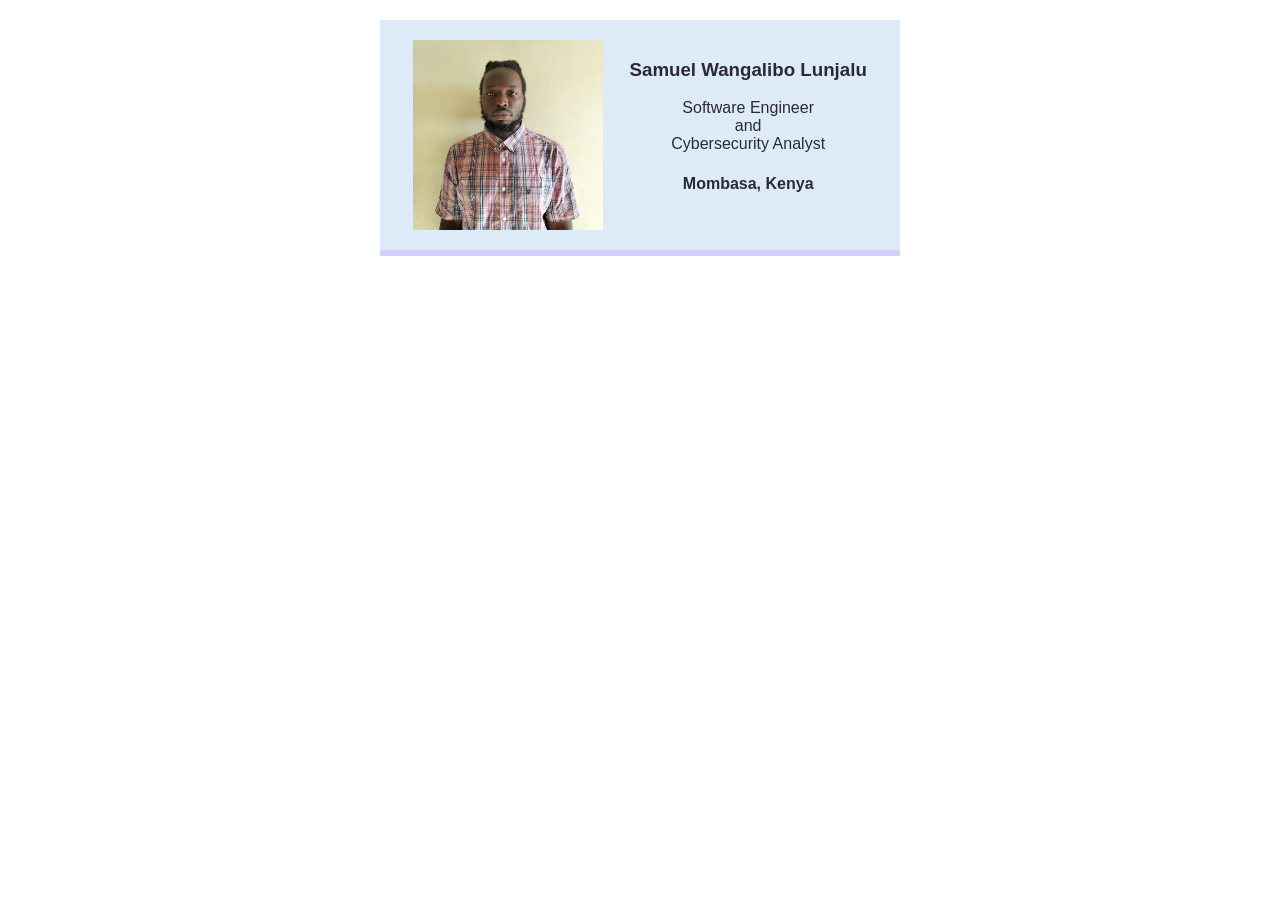
<file: html_css/business_card/index.html>
<!DOCTYPE html>
<html lang="en">
<head>
  <meta charset="UTF-8">
  <meta name="viewport" content="width=device-width, initial-scale=1.0">
  <link rel="stylesheet" href="styles.css">
  <title>Business Card</title>
</head>
<body>
  <div class="card">
    <img class="avatar" src="images/samuel.jpg" alt="Samuel's photo">

    <div class="info-container">
      <h3>Samuel Wangalibo Lunjalu</h3>
      <p>Software Engineer <br> and <br> Cybersecurity Analyst</p>
      <h4>Mombasa, Kenya</h4>
    </div>  
    
  </div>
</body>
</html>
</file>
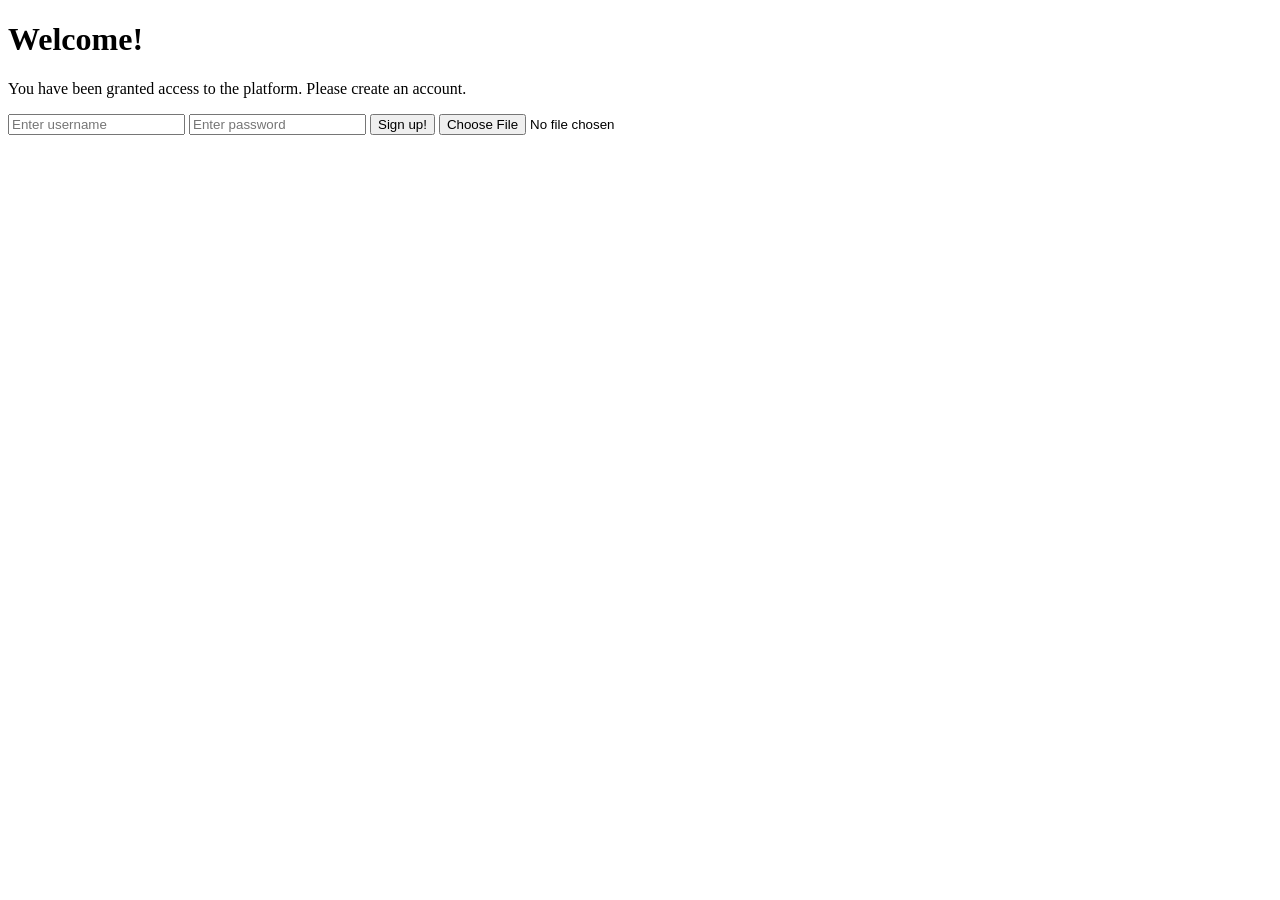
<file: html_css/buttonTag-InputTag/index.html>
<!DOCTYPE html>
<html lang="en">
<head>
  <meta charset="UTF-8">
  <meta name="viewport" content="width=device-width, initial-scale=1.0">
  <title>Button Tag</title>
</head>
<body>
  <h1>Welcome!</h1>
  <p>
    You have been granted access to the platform. Please create an account.
  </p>
  <input type="text" placeholder="Enter username">
  <input type="password" placeholder="Enter password">
  <button>Sign up!</button>
  <input type="file">
  <!--
    <label for="image-upload">
      Choose a profile picture
    </label>
  -->
</body>
</html>
</file>
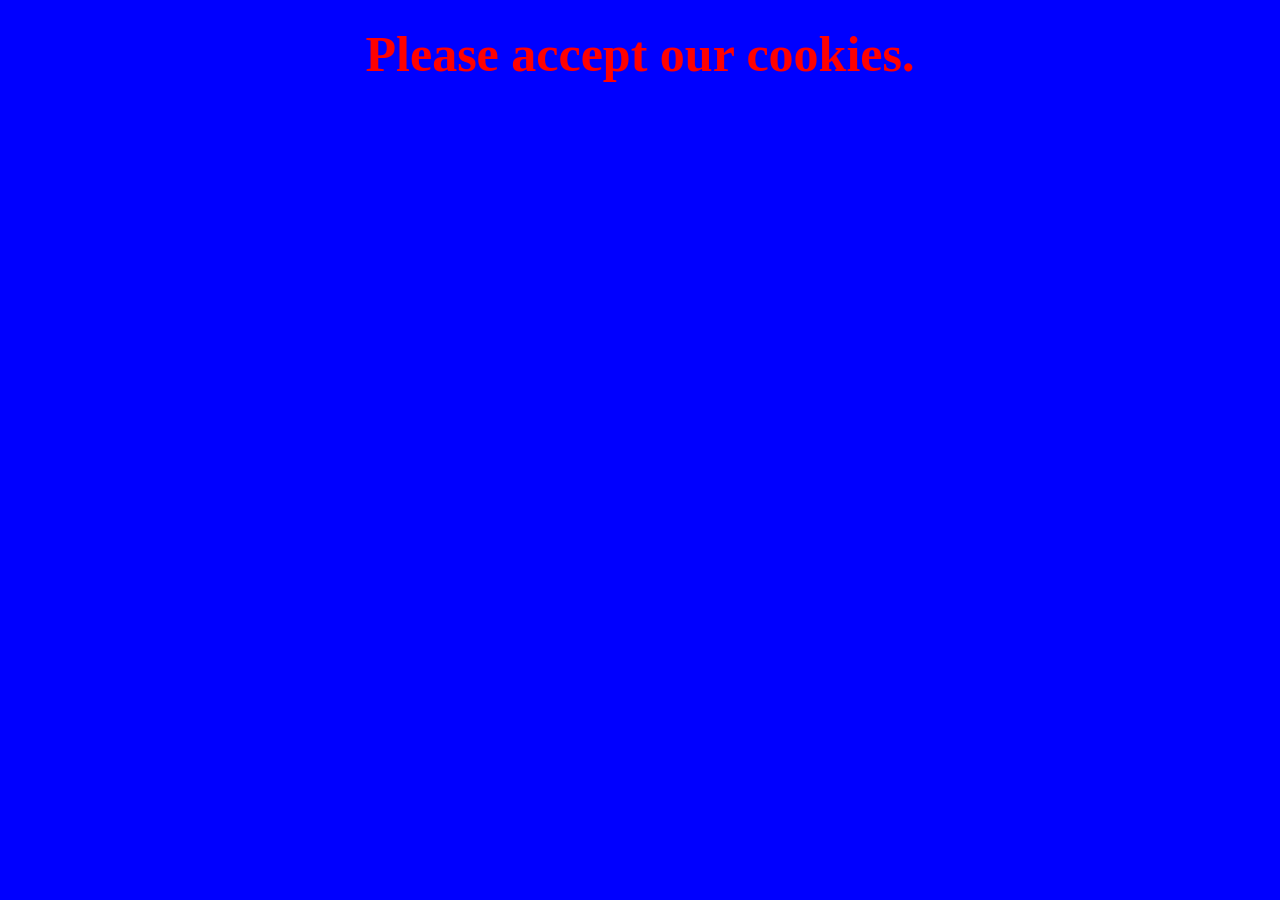
<file: html_css/CSS/index.html>
<!DOCTYPE html>
<html lang="en">
<head>
  <meta charset="UTF-8">
  <meta name="viewport" content="width=device-width, initial-scale=1.0">
  <link rel="stylesheet" href="style.css">
  <title>CSS</title>
</head>
<body>
  Please accept our cookies.
</body>
</html>
</file>
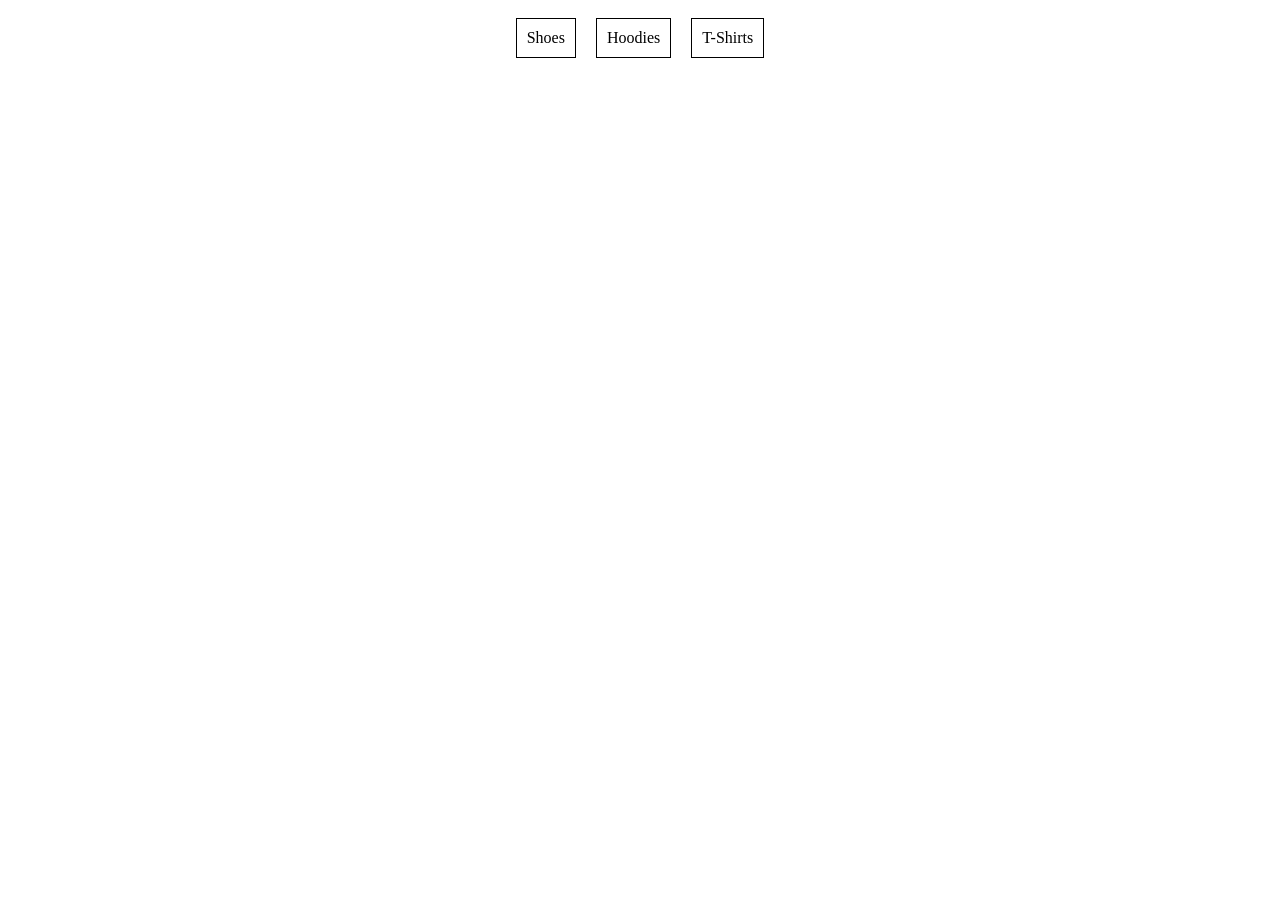
<file: html_css/Flexbox/index.html>
<!DOCTYPE html>
<html lang="en">
<head>
  <meta charset="UTF-8">
  <meta name="viewport" content="width=device-width, initial-scale=1.0">
  <link rel="stylesheet" href="styles.css">
  <title>Flexbox</title>
</head>
<body>
  <div class="nav-wrapper">
    <div class="item">Shoes</div>
    <div class="item">Hoodies</div>
    <div class="item">T-Shirts</div>
  </div>
</body>
</html>
</file>
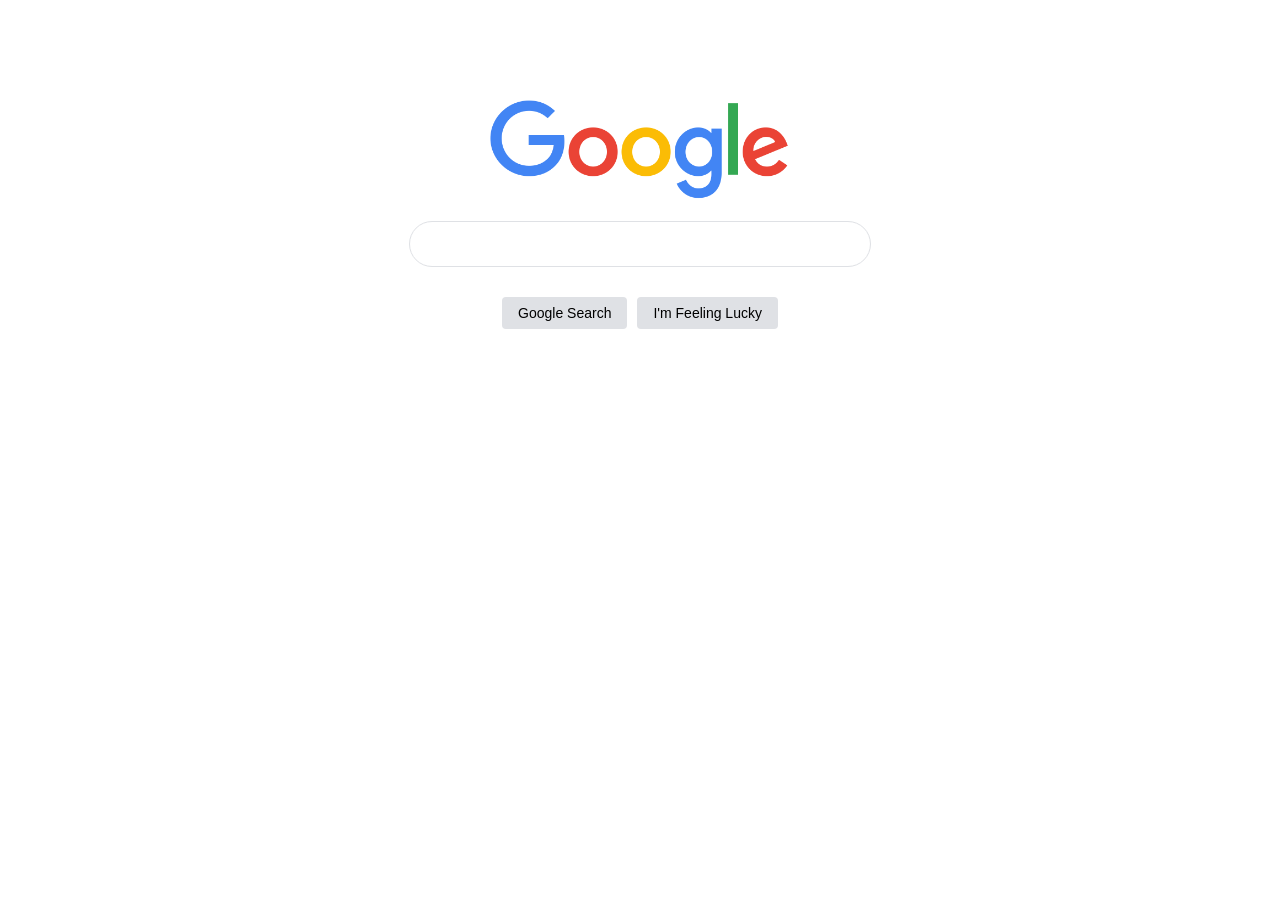
<file: html_css/google/index.html>
<!DOCTYPE html>
<html lang="en">
<head>
  <meta charset="UTF-8">
  <meta name="viewport" content="width=device-width, initial-scale=1.0">
  <link rel="stylesheet" href="style.css">
  <title>Google</title>
</head>
<body>
  <!--
    <div class="main">
      <img class="google-logo" src="google.png" alt="Google">
      <input class="search-input" type="text" placeholder="Search">
      <div class="buttons">
        <button class="search-button">
          Google Search
        </button>
        <button class="lucky-button">
          I'm Feeling Lucky
        </button>
      </div>
    </div>
    <p>
      We protect your privacy. <a href="blog.html" target="_blank">Learn more</a>.
    </p>

  -->

  <div class="main">
    <img class="logo-img" src="google.png" />
    <input class="search-input" type="text" />
    <div class="buttons">
      <button class="btn">Google Search</button>
      <button class="btn">I'm Feeling Lucky</button>
    </div>
  </div>
</body>
</html>
</file>
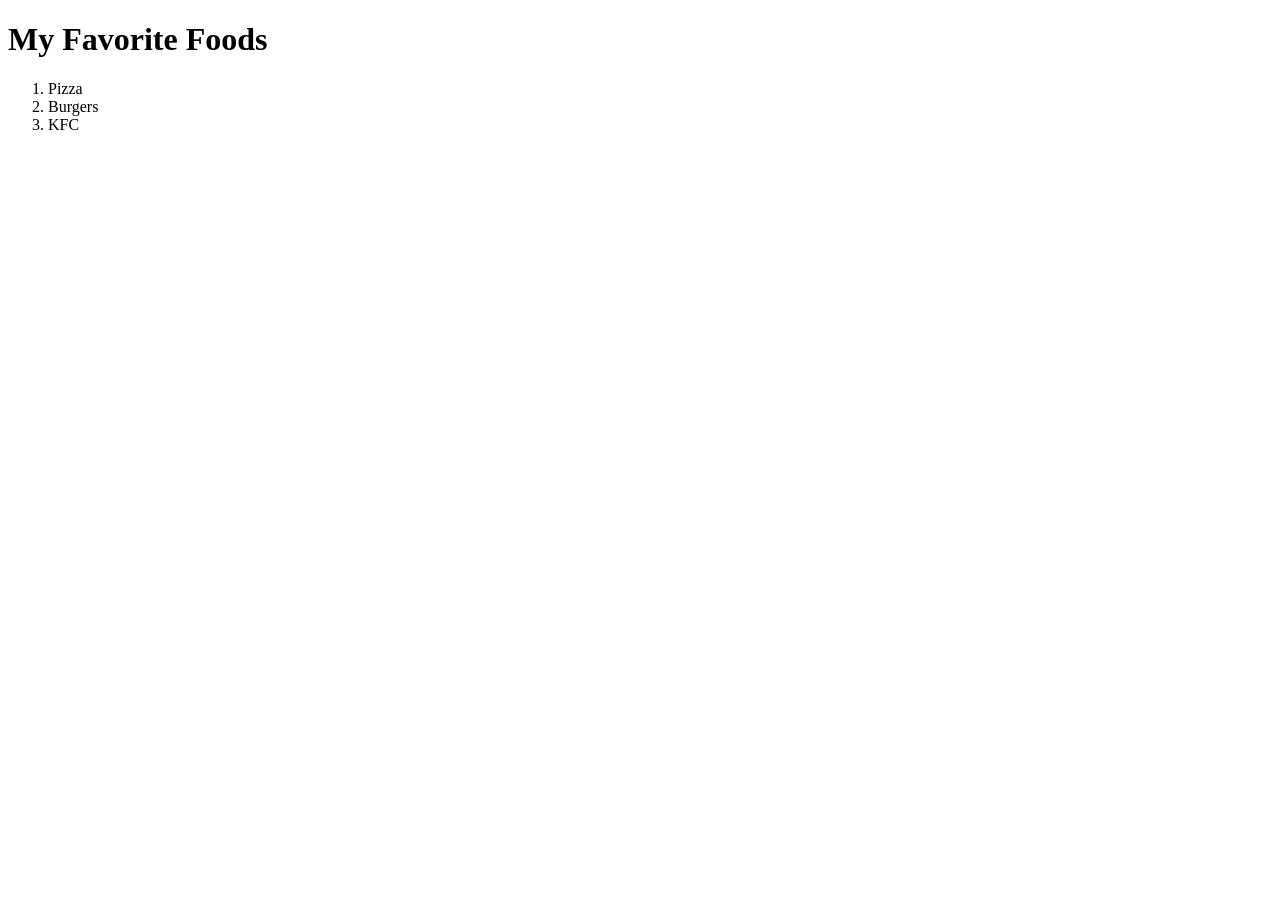
<file: html_css/lists/index.html>
<!DOCTYPE html>
<html lang="en">
<head>
  <meta charset="UTF-8">
  <meta name="viewport" content="width=device-width, initial-scale=1.0">
  <title>Lists in HTML</title>
</head>
<body>
  <h1>My Favorite Foods</h1>
  <ol>
    <li>Pizza</li>
    <li>Burgers</li>
    <li>KFC</li>
  </ol>
</body>
</html>
</file>
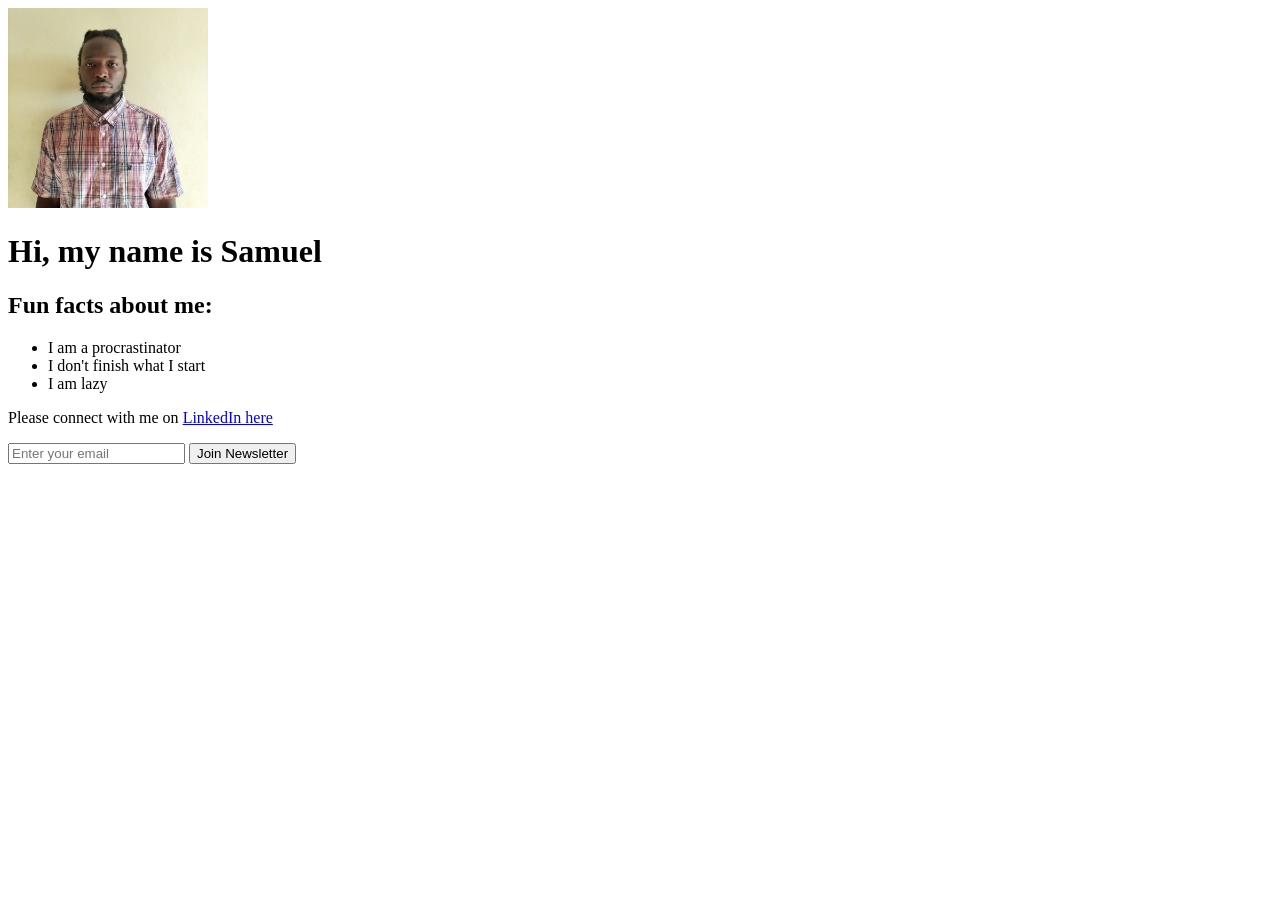
<file: html_css/PersonalWeb/index.html>
<!DOCTYPE html>
<html lang="en">
<head>
  <meta charset="UTF-8">
  <meta name="viewport" content="width=device-width, initial-scale=1.0">
  <title>Samuel</title>
</head>
<body>
  <div>
    <img src="images/samuel.jpg" alt="Samuel" width="200">
    <h1>Hi, my name is Samuel</h1>
    <h2>Fun facts about me:</h2>
    <ul>
      <li>I am a procrastinator</li>
      <li>I don't finish what I start</li>
      <li>I am lazy</li>
    </ul>
    <p>Please connect with me on <a href="https://www.linkedin.com/in/samuel/" target="_blank">LinkedIn here</a></p>
    <input type="email" placeholder="Enter your email">
    <button>Join Newsletter</button>
  </div>
</body>
</html>
</file>
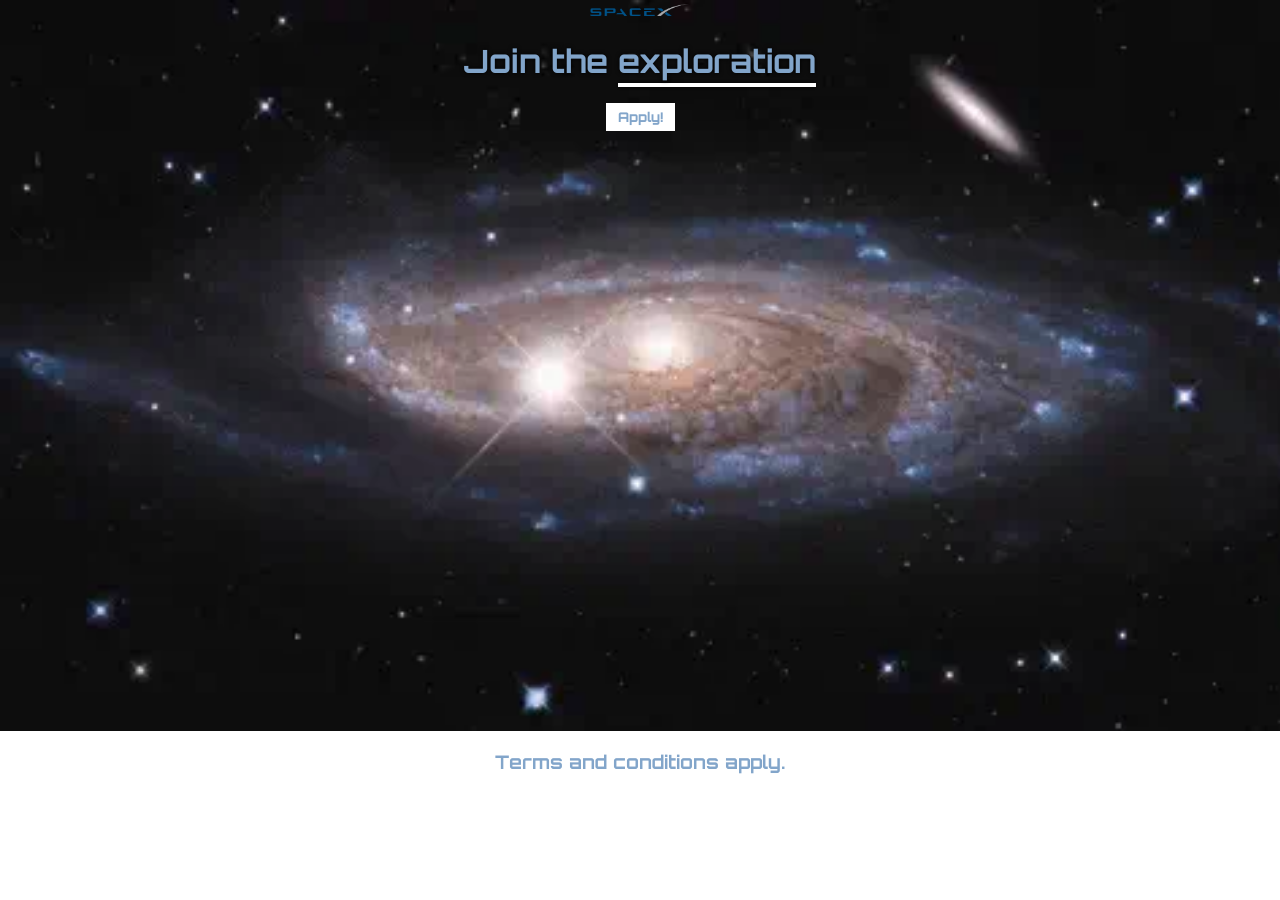
<file: html_css/space/index.html>
<!DOCTYPE html>
<html lang="en">
<head>
  <link rel="preconnect" href="https://fonts.googleapis.com">
  <link rel="preconnect" href="https://fonts.gstatic.com" crossorigin>
  <link href="https://fonts.googleapis.com/css2?family=Orbitron:wght@400..900&display=swap" rel="stylesheet">
  <meta charset="UTF-8">
  <meta name="viewport" content="width=device-width, initial-scale=1.0">
  <link rel="stylesheet" href="./css/styles.css">
  <title>Space Exploration Layout</title>
</head>
<body>
    <div class="hero">
      <img id="logo" src="./images/spacex.png" alt="Space Exploration">
    <h1 id="title">
      Join the <span class="underline">exploration</span>
    </h1>
    <button class="btn">Apply!</button>
  </div>
  <div>
    <h3>Terms and conditions apply.</h3>
  </div>
</body>
</html>
</file>
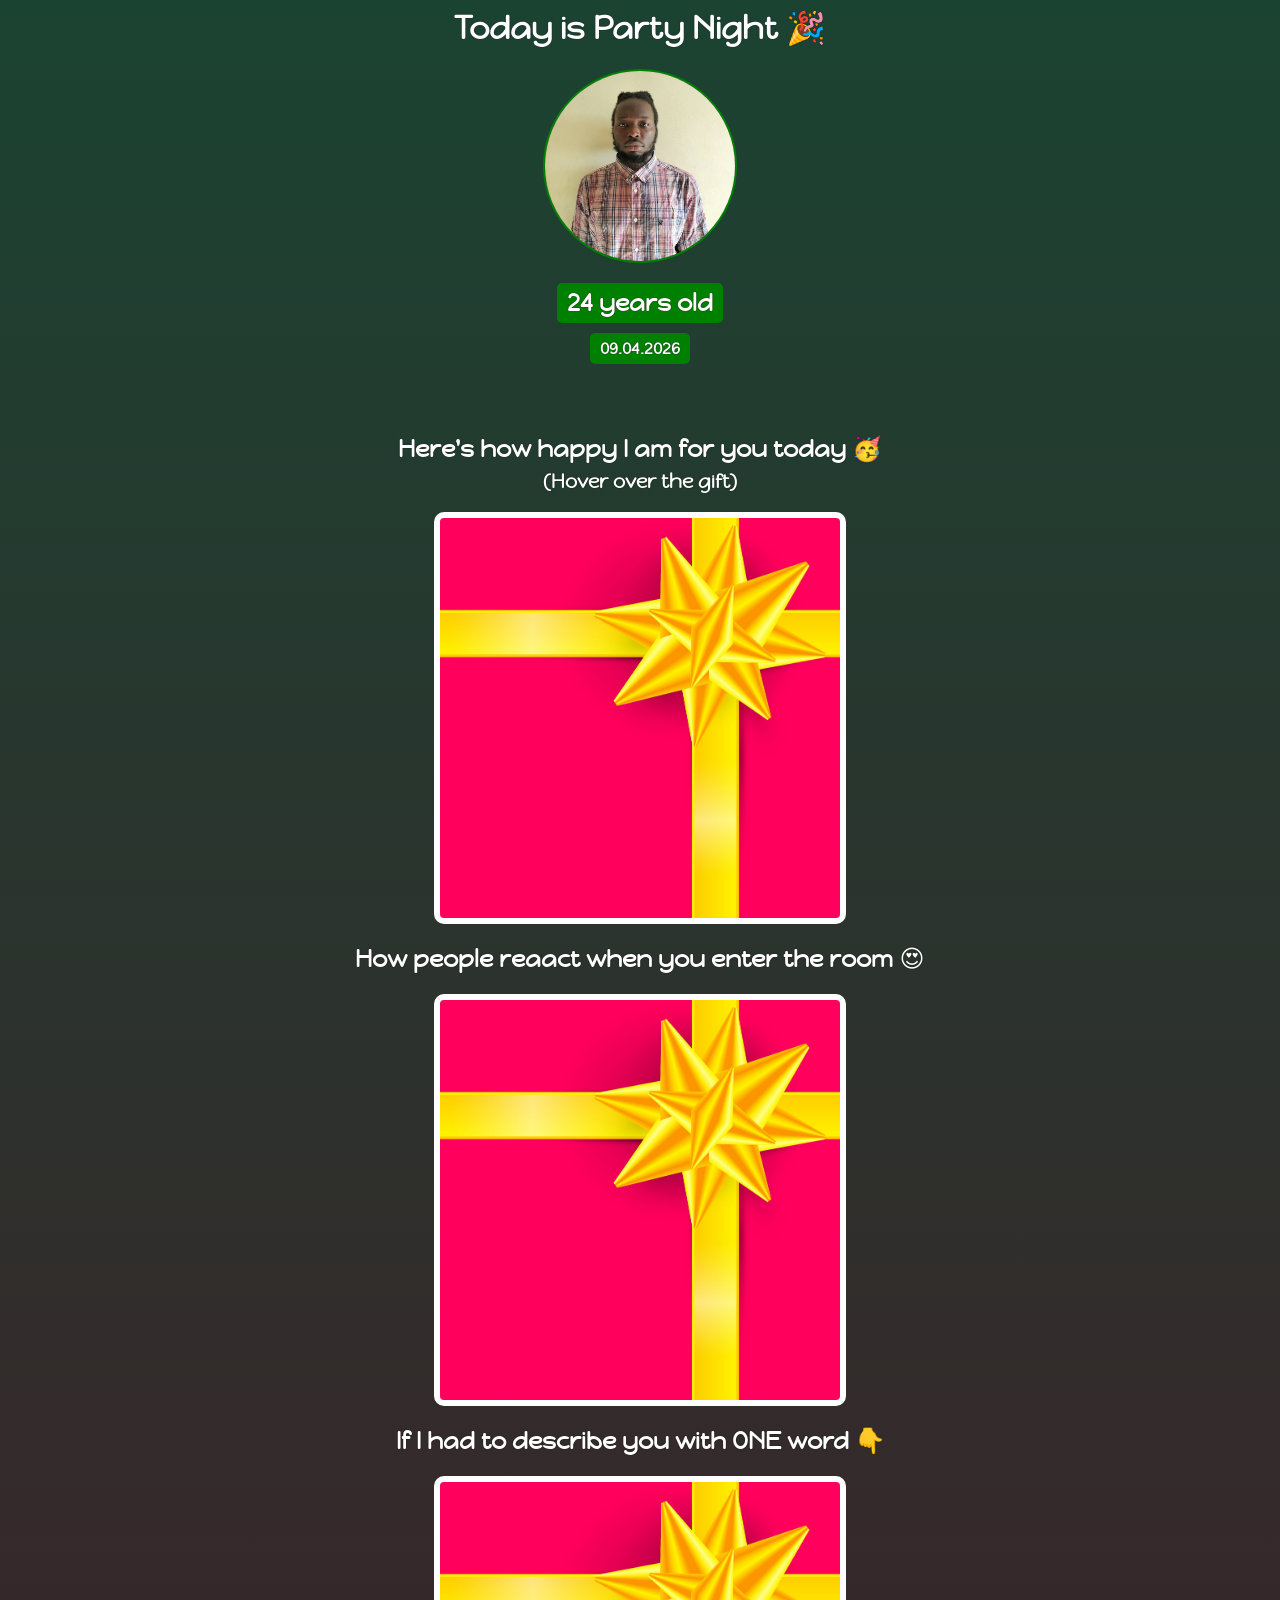
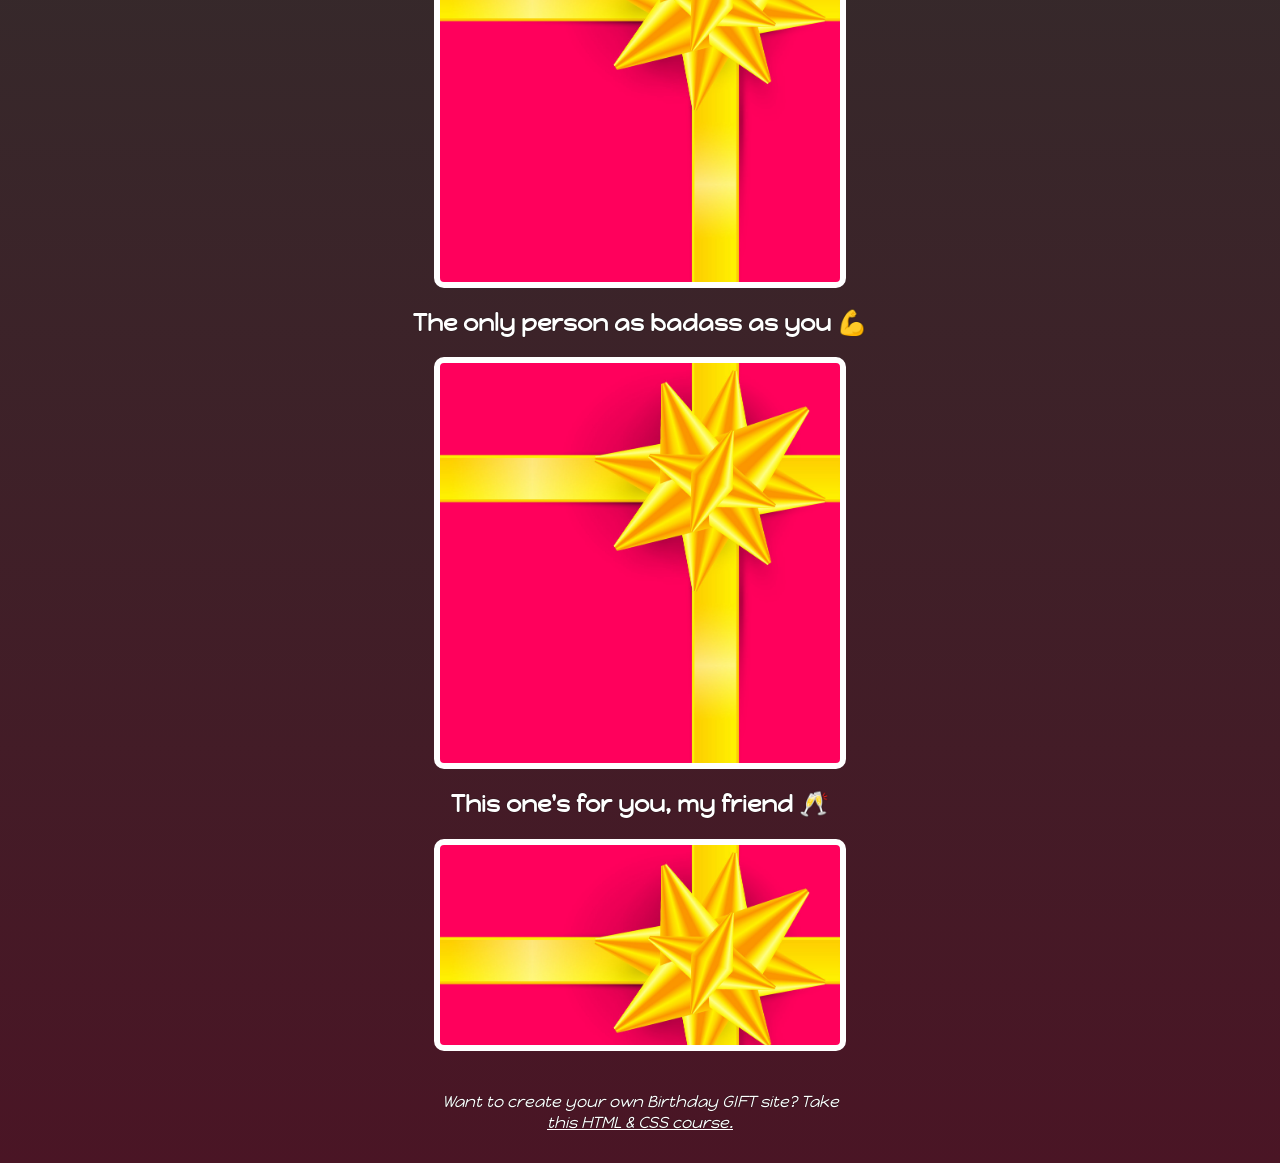
<file: html_css/CSS/birthday_gift/index.html>
<!DOCTYPE html>
<html lang="en">
<head>
  <link rel="preconnect" href="https://fonts.googleapis.com">
  <link rel="preconnect" href="https://fonts.gstatic.com" crossorigin>
  <link href="https://fonts.googleapis.com/css2?family=Happy+Monkey&display=swap" rel="stylesheet">
  <meta charset="UTF-8">
  <meta name="viewport" content="width=device-width, initial-scale=1.0">
  <link rel="stylesheet" href="./css/styles.css">
  <title>Birthday Gift</title>
</head>
<body>
  <div id="header">
    <h1 id="title">Today is Party Night &#x1F389;</h1>
    <img id="avatar" src="./images/samuel.jpg" alt="Samuel's photo">
    <h2 id="bday-age">24 years old</h2>
    <h4 id="bday-date">09.04.2026</h4>
  </div>
  <div id="gift-section">
    <div class="gift1">
      <h2 class="gift-title">Here's how happy I am for you today &#x1F973;</h2>
      <h3 class="gift-hint">(Hover over the gift)</h3>
      <div class="gift-cover" id="gif-happy"></div>
    </div>
    <div class="gift2">
      <h2>How people reaact when you enter the room &#x1F60D;</h2>
      <div class="gift-cover" id="gif-wink"></div>
    </div>
    <div class="gift3">
      <h2>If I had to describe you with ONE word &#x1F447;</h2>
      <div class="gift-cover" id="gif-genius"></div>
    </div>
    <div class="gift4">
      <h2>The only person as badass as you &#x1F4AA;</h2>
      <div class="gift-cover" id="gif-badass"></div>
    </div>
    <div class="gift5">
      <h2>This one's for you, my friend &#x1F942;</h2>
      <div id="gif-cheers"></div>
    </div>
  </div>
  <footer>
    <p id="footer-content">
      Want to create your own Birthday GIFT site? Take <a target="_blank" href="https://scrimba.com/learn/htmlandcss">this HTML & CSS course.</a>
    </p>
  </footer>
</body>
</html>
</file>
<file: html_css/business_card/styles.css>
body {
  margin: 20px;
}

.card {
  background: #ddebf8;
  display: flex;
  width: 480px;
  margin: 0 auto;
  border-bottom: 6px solid #d8cefe;
  padding: 20px;
  justify-content: space-around;
}

.avatar {
  width: 190px;
}

.info-container {
  font-family:Verdana, Geneva, Tahoma, sans-serif;
  color: #2b2839;
  text-align: center;
}
</file>
<file: html_css/CSS/style.css>
body {
  background: blue;
  color: red;
  font-size: 50px;
  font-weight: bold;
  text-align: center;
  margin-top: 25px;
}
</file>
<file: html_css/Flexbox/styles.css>
.nav-wrapper {
  display: flex;
  justify-content: center;
}

.item {
  text-align: center;
  border: 1px solid black;
  padding: 10px;
  margin: 10px;

}
</file>
<file: html_css/google/style.css>
/*
.main {
  margin-top: 100px;
}

.google-logo {
  display: block;
  width: 300px;
  margin: 0 auto;
}

.search-input {
  display: block;
  width: 400px;
  margin: 20px auto;
  line-height: 24px;
  border: 1px solid #dfe1e5;
  border-radius: 24px;
  padding: 10px 30px;
}

.buttons {
  display: flex;
  justify-content: center;
  gap: 10px;
}
.search-button {
  font-size: 14px;
  font-weight: bold;
  color: #3c4043;
  background: rgb(219, 217, 217);
  border: 1px solid rgb(219, 217, 217);
  border-radius: 8px;

  padding: 10px 20px;
}

.lucky-button {
  font-size: 14px;
  font-weight: bold;
  color: #3c4043;
  background: rgb(219, 217, 217);
  border: 1px solid rgb(219, 217, 217);
  border-radius: 8px;

  padding: 10px 20px;
}

p {
  display: block;
  text-align: center;
  font-size: 12px;
  color: #5f6368;
  margin-top: 100px;
}
 
*/


/*
Challenge:
Wrap the buttons in a flexbox div and center them.
Give the div a "btn-wrapper" class.
*/

.main {
  margin-top: 100px;
}

.buttons {
  display: flex;
  justify-content: center;
}

.logo-img {
  display: block;
  width: 300px;
  margin-bottom: 20px;
  margin-left: auto;
  margin-right: auto;
}

.search-input {
  display: block;
  width: 400px;
  margin-left: auto;
  margin-right: auto;
  line-height: 24px;
  padding-top: 10px;
  padding-bottom: 10px;
  padding-left: 30px;
  padding-right: 30px;
  border: 1px solid #dfe1e5;
  border-radius: 24px;
}

.btn {
  margin-top: 30px;
  margin-left: 5px;
  margin-right: 5px;
  background: #dfe1e5;
  border: none;
  padding-top: 8px;
  padding-bottom: 8px;
  padding-left: 16px;
  padding-right: 16px;
  border-radius: 4px;
  font-size: 14px;
}
</file>
<file: html_css/space/css/styles.css>
body {
  color: #82a5ca;
  font-family: Orbitron, sans-serif;
  font-weight: 800;
  margin: 0;
  text-align: center;
}

.hero {
  padding-bottom: 600px;
  background-image: url('../images/space.webp');
  background-size: cover;
}

#title {
  text-shadow: 0px 0px 4px black;
}

.btn {
  color: #82a5ca;
  font-family: Orbitron, sans-serif;
  font-weight: 800;
  padding: 6px 12px;
  background: white;
  border: none;
}

#logo {
  width: 100px;
}

.underline {
  text-decoration: underline;
  text-decoration-color: white;
  text-decoration-thickness: 4px;
  text-underline-offset: 10px;
}
</file>
<file: html_css/CSS/birthday_gift/css/styles.css>
body {
  font-family: "Happy Monkey", system-ui, -apple-system, BlinkMacSystemFont, 'Segoe UI', Roboto, Oxygen, Ubuntu, Cantarell, 'Open Sans', 'Helvetica Neue', cursive, sans-serif;
  text-align: center;
  background: linear-gradient(#1b4332, #4a1525);
  color: white;
}

#title {
  margin-top: 0;
}

#avatar {
  width: 190px;
  border-radius: 50%;
  border: 2px solid green;
}

h1, h2, h3, h4, p {
  text-shadow: 0px 0px 1px black;
}

#bday-age {
  margin-bottom: 10px;
  background: green;
  padding: 5px 10px;
  border-radius: 5px;
}

#bday-date {
  margin: 0;
  background: green;
  padding: 5px 10px;
  border-radius: 5px;
}

#header {
  display: flex;
  flex-direction: column;
  justify-content: start;
  align-items: center;
}

#gift-section {
  display: flex;
  flex-direction: column;
  justify-content: start;
  align-items: center;
  margin-top: 50px;
}

.gift-title {
  margin-bottom: 5px;
}

.gift-hint {
  margin-top: 0;
}

.gift-cover{
  margin: 0 auto;
  background-image: url(../images/gift-cover.jpg);
  width: 400px;
  height: 400px;
  background-size: cover;
  border: 6px solid white;
  border-radius: 10px;
}

#gif-happy:hover {
  background-image: url(../images/happy.gif);
}

#gif-wink:hover {
  background-image: url(../images/hot.gif);
}

#gif-genius:hover {
  background-image: url(../images/genius.gif);
}

#gif-badass:hover {
  background-image: url(../images/badass.gif);
}

#gif-cheers {
  margin: 0 auto;
  background-image: url(../images/gift-cover.jpg);
  width: 400px;
  height: 200px;
  background-size: cover;
  border: 6px solid white;
  border-radius: 10px;
}
#gif-cheers:hover {
  background-image: url(../images/cheers.gif);
}

#footer-content {
  font-style: italic;
  width: 400px;
  margin: 40px auto 30px auto;
}

#footer-content a:link,
#footer-content a:visited,
#footer-content a:active {
  color: white;
}
</file>
